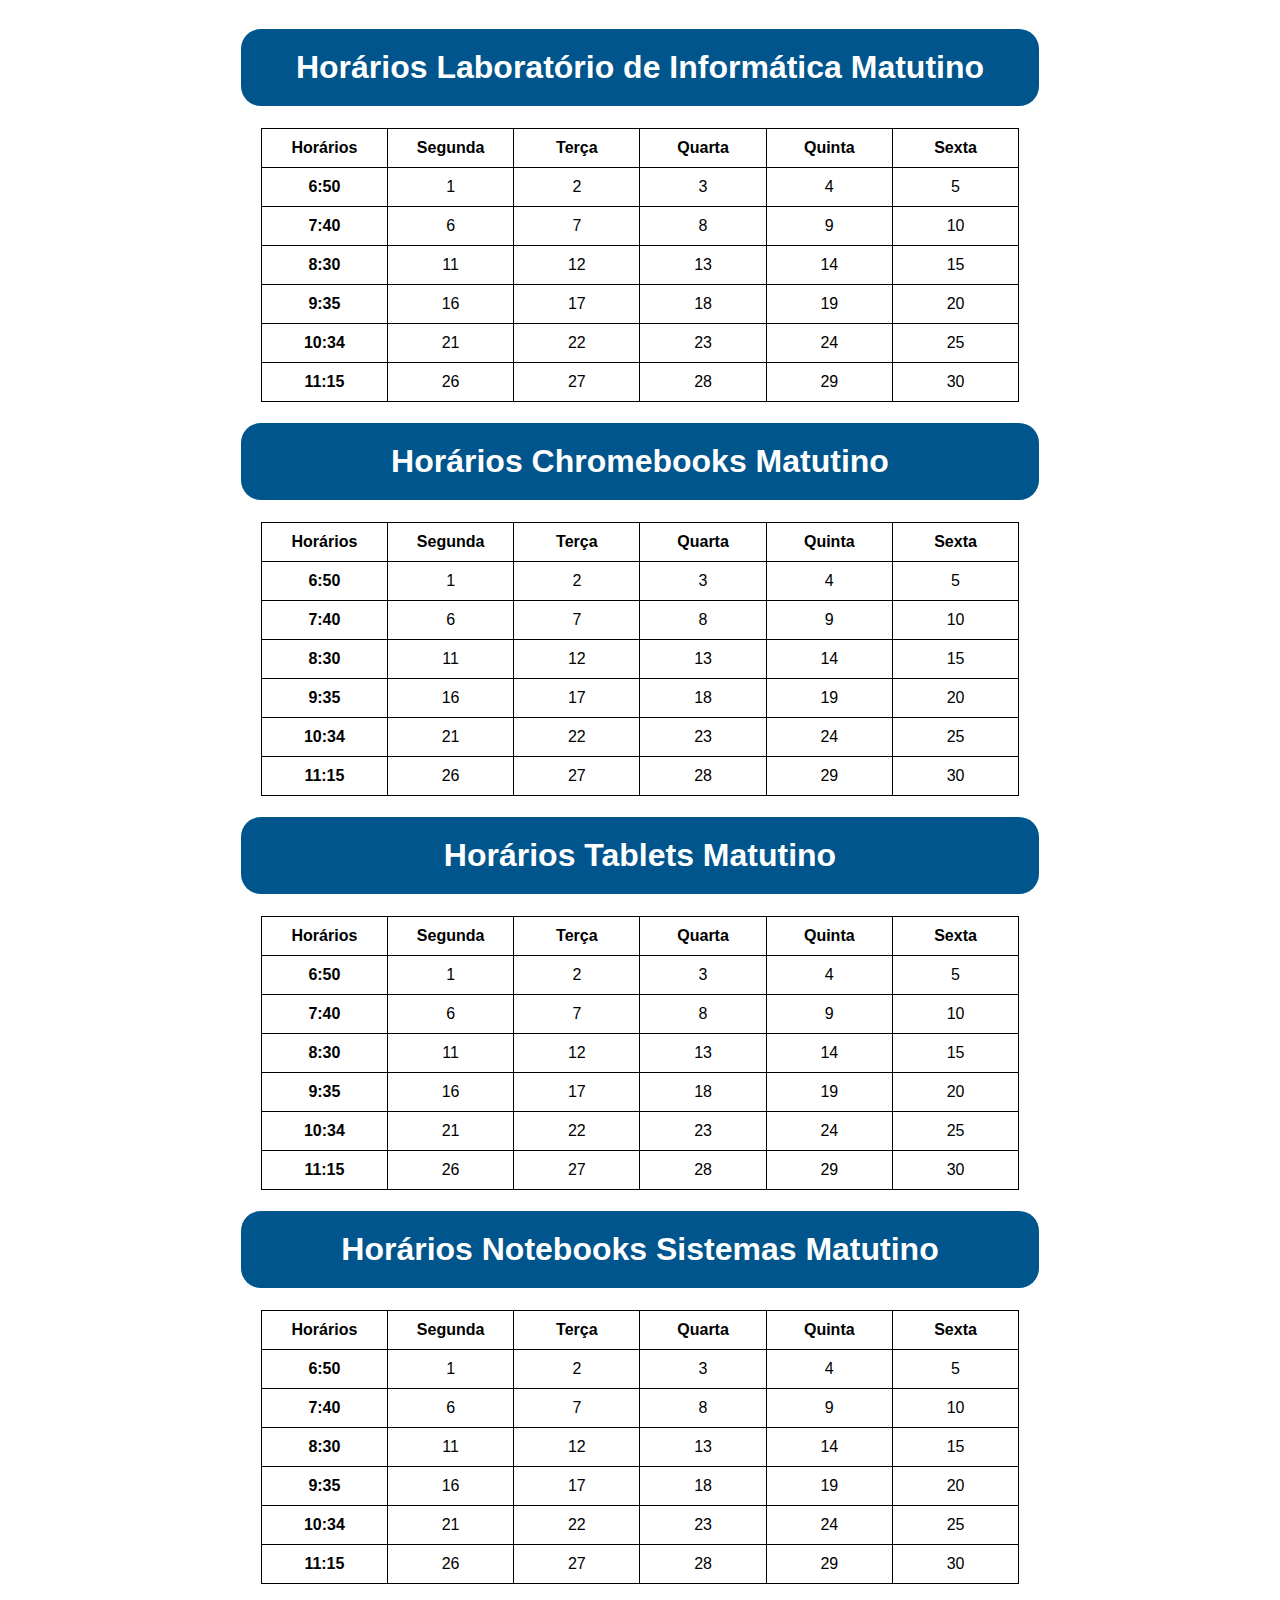
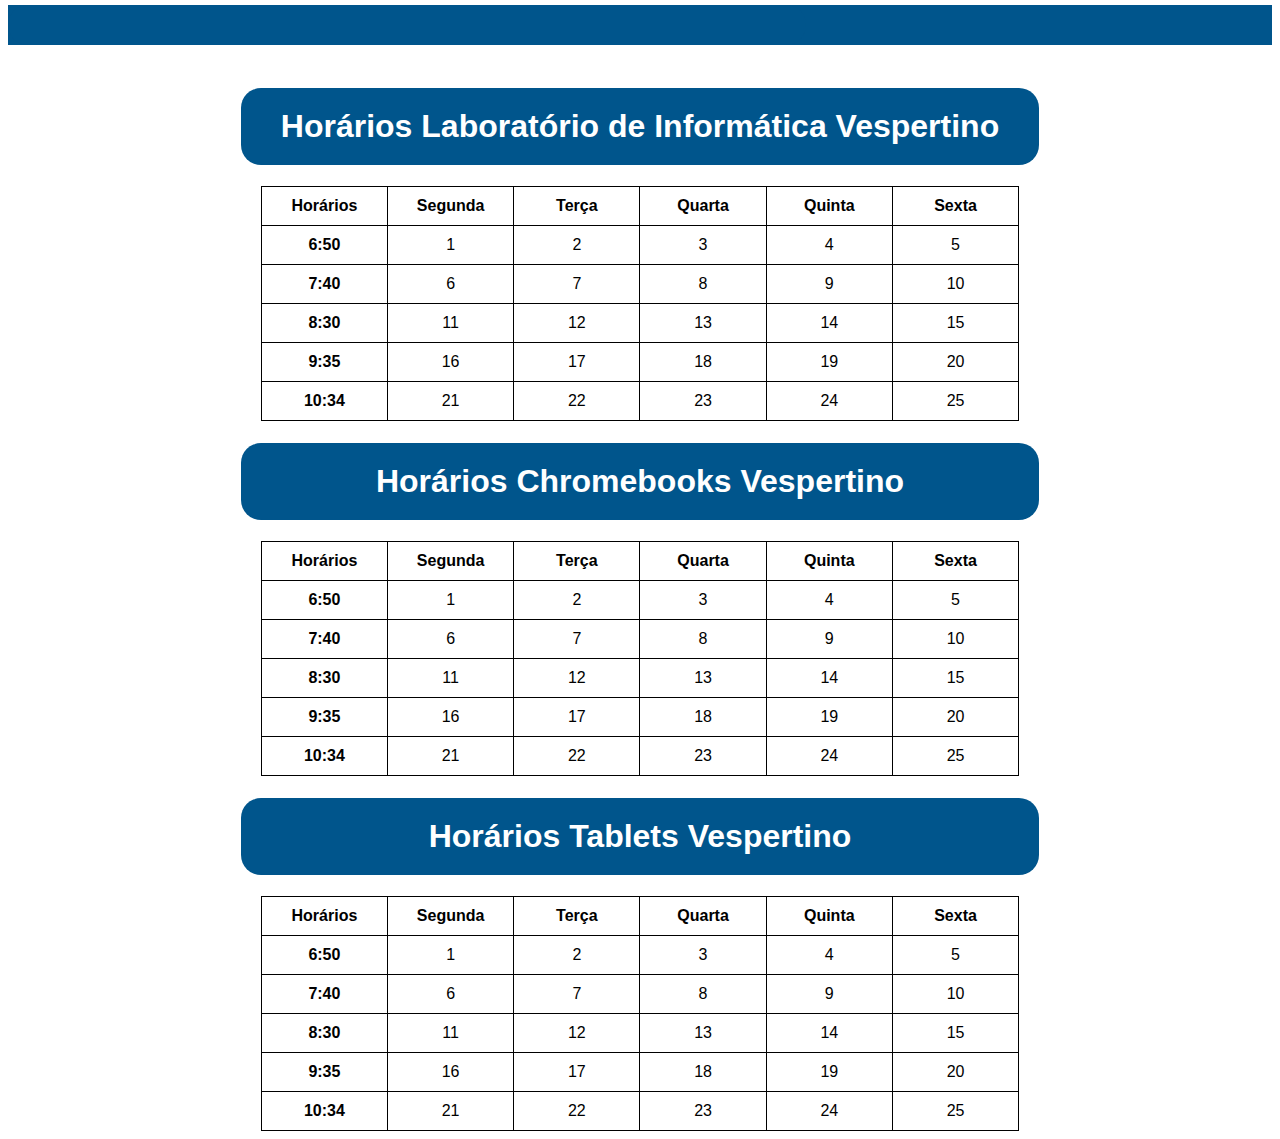
<file: index.html>
<!DOCTYPE html>
<html lang="pt-br"><head>
<meta charset="utf-8">
<link rel="stylesheet" type="text/css" href="styles.css">
    <head>
        <title>Horário Lab</title>
    </head>
        <body>
                <div class="title">
                    <h1>Horários Laboratório de Informática Matutino</h1>
                </div>
<!--Área das tabelas do período Matutino-->
<!--Início da Primeira Tabela-->
            <div class="container">
                <table>
                    <thead>
                        <tr>
                            <th>Horários</th>
                            <th>Segunda</th>
                            <th>Terça</th>
                            <th>Quarta</th>
                            <th>Quinta</th>
                            <th>Sexta</th>
                        </tr>
                    </thead>
                    <tbody>
                        <tr>
                            <th>6:50</th>
                            <td>1</td>
                            <td>2</td>
                            <td>3</td>
                            <td>4</td>
                            <td>5</td>
                        </tr>
                        <tr>
                            <th>7:40</th>
                            <td>6</td>
                            <td>7</td>
                            <td>8</td>
                            <td>9</td>
                            <td>10</td>
                        </tr>
                        <tr>
                            <th>8:30</th>
                            <td>11</td>
                            <td>12</td>
                            <td>13</td>
                            <td>14</td>
                            <td>15</td>
                        </tr>
                        <tr>
                            <th>9:35</th>
                            <td>16</td>
                            <td>17</td>
                            <td>18</td>
                            <td>19</td>
                            <td>20</td>
                        </tr>
                        <tr>
                            <th>10:34</th>
                            <td>21</td>
                            <td>22</td>
                            <td>23</td>
                            <td>24</td>
                            <td>25</td>
                        </tr>
                        <tr>
                            <th>11:15</th>
                            <td>26</td>
                            <td>27</td>
                            <td>28</td>
                            <td>29</td>
                            <td>30</td>
                        </tr>
                    </tbody>
                </table>
                </div>
                <div class="title">
                    <h1>Horários Chromebooks Matutino</h1>
                </div>
            <!--Início da Segunda Tabela-->
            <div class="container">
                <table>
                    <thead>
                        <tr>
                            <th>Horários</th>
                            <th>Segunda</th>
                            <th>Terça</th>
                            <th>Quarta</th>
                            <th>Quinta</th>
                            <th>Sexta</th>
                        </tr>
                    </thead>
                    <tbody>
                        <tr>
                            <th>6:50</th>
                            <td>1</td>
                            <td>2</td>
                            <td>3</td>
                            <td>4</td>
                            <td>5</td>
                        </tr>
                        <tr>
                            <th>7:40</th>
                            <td>6</td>
                            <td>7</td>
                            <td>8</td>
                            <td>9</td>
                            <td>10</td>
                        </tr>
                        <tr>
                            <th>8:30</th>
                            <td>11</td>
                            <td>12</td>
                            <td>13</td>
                            <td>14</td>
                            <td>15</td>
                        </tr>
                        <tr>
                            <th>9:35</th>
                            <td>16</td>
                            <td>17</td>
                            <td>18</td>
                            <td>19</td>
                            <td>20</td>
                        </tr>
                        <tr>
                            <th>10:34</th>
                            <td>21</td>
                            <td>22</td>
                            <td>23</td>
                            <td>24</td>
                            <td>25</td>
                        </tr>
                        <tr>
                            <th>11:15</th>
                            <td>26</td>
                            <td>27</td>
                            <td>28</td>
                            <td>29</td>
                            <td>30</td>
                        </tr>
                    </tbody>
                </table>
                </div>
                <div class="title">
                    <h1>Horários Tablets Matutino</h1>
                </div>
                <!--Início da Terceira Tabela-->
                <div class="container">
                <table>
                    <thead>
                        <tr>
                            <th>Horários</th>
                            <th>Segunda</th>
                            <th>Terça</th>
                            <th>Quarta</th>
                            <th>Quinta</th>
                            <th>Sexta</th>
                        </tr>
                    </thead>
                    <tbody>
                        <tr>
                            <th>6:50</th>
                            <td>1</td>
                            <td>2</td>
                            <td>3</td>
                            <td>4</td>
                            <td>5</td>
                        </tr>
                        <tr>
                            <th>7:40</th>
                            <td>6</td>
                            <td>7</td>
                            <td>8</td>
                            <td>9</td>
                            <td>10</td>
                        </tr>
                        <tr>
                            <th>8:30</th>
                            <td>11</td>
                            <td>12</td>
                            <td>13</td>
                            <td>14</td>
                            <td>15</td>
                        </tr>
                        <tr>
                            <th>9:35</th>
                            <td>16</td>
                            <td>17</td>
                            <td>18</td>
                            <td>19</td>
                            <td>20</td>
                        </tr>
                        <tr>
                            <th>10:34</th>
                            <td>21</td>
                            <td>22</td>
                            <td>23</td>
                            <td>24</td>
                            <td>25</td>
                        </tr>
                        <tr>
                            <th>11:15</th>
                            <td>26</td>
                            <td>27</td>
                            <td>28</td>
                            <td>29</td>
                            <td>30</td>
                        </tr>
                    </tbody>
                </table>
                </div>
                <div class="title">
                    <h1>Horários Notebooks Sistemas Matutino</h1>
                </div>
            <div class="container">
                <table>
                    <thead>
                        <tr>
                            <th>Horários</th>
                            <th>Segunda</th>
                            <th>Terça</th>
                            <th>Quarta</th>
                            <th>Quinta</th>
                            <th>Sexta</th>
                        </tr>
                    </thead>
                    <tbody>
                        <tr>
                            <th>6:50</th>
                            <td>1</td>
                            <td>2</td>
                            <td>3</td>
                            <td>4</td>
                            <td>5</td>
                        </tr>
                        <tr>
                            <th>7:40</th>
                            <td>6</td>
                            <td>7</td>
                            <td>8</td>
                            <td>9</td>
                            <td>10</td>
                        </tr>
                        <tr>
                            <th>8:30</th>
                            <td>11</td>
                            <td>12</td>
                            <td>13</td>
                            <td>14</td>
                            <td>15</td>
                        </tr>
                        <tr>
                            <th>9:35</th>
                            <td>16</td>
                            <td>17</td>
                            <td>18</td>
                            <td>19</td>
                            <td>20</td>
                        </tr>
                        <tr>
                            <th>10:34</th>
                            <td>21</td>
                            <td>22</td>
                            <td>23</td>
                            <td>24</td>
                            <td>25</td>
                        </tr>
                        <tr>
                            <th>11:15</th>
                            <td>26</td>
                            <td>27</td>
                            <td>28</td>
                            <td>29</td>
                            <td>30</td>
                        </tr>
                    </tbody>
                </table>
                </div>
                <div class="tst">  
                    <h1></h1>
            </div>

                <div class="title">
                    <h1>Horários Laboratório de Informática Vespertino</h1>
                </div> 
           
            <!--Área das tabelas do período Vespertino-->
        
            <!--Início da Primeira Tabela-->
                <div class="container">
            <table>
                <thead>
                        <tr>
                            <th>Horários</th>
                            <th>Segunda</th>
                            <th>Terça</th>
                            <th>Quarta</th>
                            <th>Quinta</th>
                            <th>Sexta</th>
                        </tr>
                    </thead>
                    <tbody>
                        <tr>
                            <th>6:50</th>
                            <td>1</td>
                            <td>2</td>
                            <td>3</td>
                            <td>4</td>
                            <td>5</td>
                        </tr>
                        <tr>
                            <th>7:40</th>
                            <td>6</td>
                            <td>7</td>
                            <td>8</td>
                            <td>9</td>
                            <td>10</td>
                        </tr>
                        <tr>
                            <th>8:30</th>
                            <td>11</td>
                            <td>12</td>
                            <td>13</td>
                            <td>14</td>
                            <td>15</td>
                        </tr>
                        <tr>
                            <th>9:35</th>
                            <td>16</td>
                            <td>17</td>
                            <td>18</td>
                            <td>19</td>
                            <td>20</td>
                        </tr>
                        <tr>
                            <th>10:34</th>
                            <td>21</td>
                            <td>22</td>
                            <td>23</td>
                            <td>24</td>
                            <td>25</td>
                        </tr>
            </table>
            </div>
            </tbody>
                <div class="title">
                    <h1>Horários Chromebooks Vespertino</h1>
                </div>
            <!--Início da segunda tabela-->
            <div class="container">
                <table>
                    <thead>
                        <tr>
                            <th>Horários</th>
                            <th>Segunda</th>
                            <th>Terça</th>
                            <th>Quarta</th>
                            <th>Quinta</th>
                            <th>Sexta</th>
                        </tr>
                    </thead>
                    <tbody>
                        <tr>
                            <th>6:50</th>
                            <td>1</td>
                            <td>2</td>
                            <td>3</td>
                            <td>4</td>
                            <td>5</td>
                        </tr>
                        <tr>
                            <th>7:40</th>
                            <td>6</td>
                            <td>7</td>
                            <td>8</td>
                            <td>9</td>
                            <td>10</td>
                        </tr>
                        <tr>
                            <th>8:30</th>
                            <td>11</td>
                            <td>12</td>
                            <td>13</td>
                            <td>14</td>
                            <td>15</td>
                        </tr>
                        <tr>
                            <th>9:35</th>
                            <td>16</td>
                            <td>17</td>
                            <td>18</td>
                            <td>19</td>
                            <td>20</td>
                        </tr>
                        <tr>
                            <th>10:34</th>
                            <td>21</td>
                            <td>22</td>
                            <td>23</td>
                            <td>24</td>
                            <td>25</td>
                        </tr>
                    </tbody>
                </table>
                </div>
                <div class="title">
                    <h1>Horários Tablets Vespertino</h1>
                </div>
                <!--Início da terceira tabela-->
                <div class="container">
                <table>
                    <thead>
                        <tr>
                            <th>Horários</th>
                            <th>Segunda</th>
                            <th>Terça</th>
                            <th>Quarta</th>
                            <th>Quinta</th>
                            <th>Sexta</th>
                        </tr>
                    </thead>
                    <tbody>
                        <tr>
                            <th>6:50</th>
                            <td>1</td>
                            <td>2</td>
                            <td>3</td>
                            <td>4</td>
                            <td>5</td>
                        </tr>
                        <tr>
                            <th>7:40</th>
                            <td>6</td>
                            <td>7</td>
                            <td>8</td>
                            <td>9</td>
                            <td>10</td>
                        </tr>
                        <tr>
                            <th>8:30</th>
                            <td>11</td>
                            <td>12</td>
                            <td>13</td>
                            <td>14</td>
                            <td>15</td>
                        </tr>
                        <tr>
                            <th>9:35</th>
                            <td>16</td>
                            <td>17</td>
                            <td>18</td>
                            <td>19</td>
                            <td>20</td>
                        </tr>
                        <tr>
                            <th>10:34</th>
                            <td>21</td>
                            <td>22</td>
                            <td>23</td>
                            <td>24</td>
                            <td>25</td>
                        </tr>
                    </tbody>
                </table>
                </div>
            </body>
            </html>
            <!--Final do Código-->
</file>
<file: styles.css>
body {
    font-family: Arial, Helvetica, sans-serif;
}
table {
    width: 60%;
    border-collapse: collapse;
}
th {
    width: 100px;
    padding: 10px;
    color: #000000;
    border: 1px solid black;
}
td {
    width: 100px;
    color: #000000;
    border: 1px solid black;
    padding: 6px;
}
.container {
    background-color: #fff;
    display: flex;
    justify-content: center;
    text-align: center;
}
h1 {
    color: #fff;
    background-color: #00558c;
    border: none;
    border-radius: 20px;
    padding: 20px;
    width: 60%;
}
.title {
    background-color: #fff;
    display: flex;
    width: 100%;
    justify-content: center;
    text-align: center;
}
.tst {
    background-color: #00558c;
}
</file>
